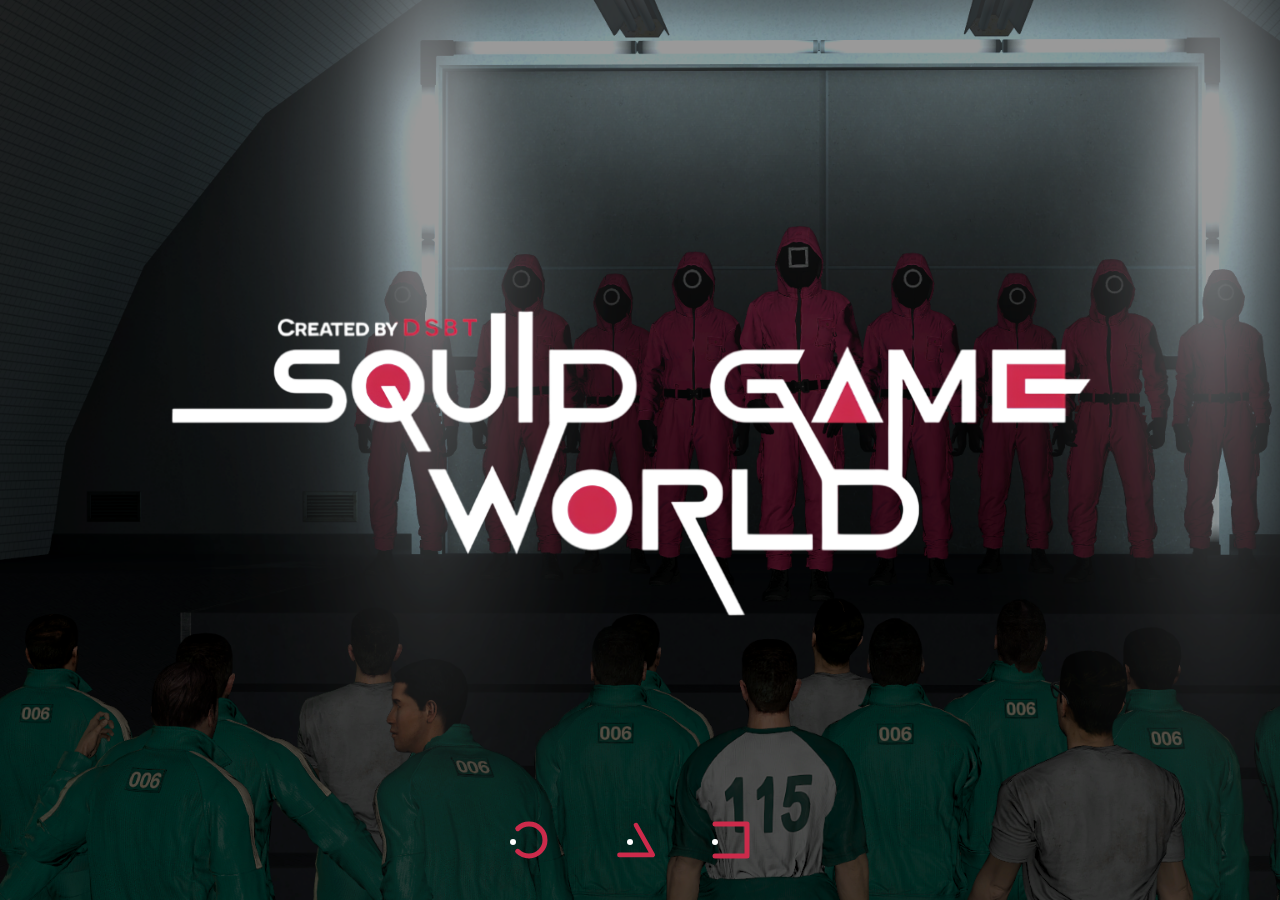
<file: load.html>
<!--load.html-->
<!DOCTYPE html>
<html lang="en">
<head>
  <meta charset="UTF-8" />
  <meta name="viewport" content="width=device-width, initial-scale=1.0" />
  <meta http-equiv="X-UA-Compatible" content="ie=edge" />
  
  <!-- Chargement dynamique de votre CSS principal -->
  <script type="text/javascript">
    document.write(
      '<link rel="stylesheet" href="css/main.css?' + Math.random() + '">'
    );
  </script>
  
  <!-- Autres feuilles de style -->
  <link href="https://fonts.googleapis.com/css?family=Ubuntu|Ubuntu+Condensed|Ubuntu+Mono&display=swap" rel="stylesheet"/>
  <link rel="stylesheet" href="ico.css">
  <link rel="stylesheet" href="anno.css">
  <link rel="stylesheet" href="bloc.css">
  
  <title>LE TIRE</title>

  <!-- Styles pour l’annonce en haut et le logo sous <main> -->
  <style>
/* Centre l’image au milieu de la fenêtre et la fixe */
.image-banner {
  position: fixed;
  top: 50%;
  left: 50%;
  transform: translate(-50%, -50%);
  /* facultatif : limiter la taille si besoin */
  /* max-width: 90vw; */
  /* z-index pour être sûr qu’elle passe au-dessus de tout */
  z-index: 100;
}

/* Place les shapes en bas, centré horizontalement */
.shapes-container {
  position: fixed;
  bottom: 20px;      /* espace de 20px depuis le bas */
  left: 50%;
  transform: translateX(-50%);
  display: flex;     /* pour espacer automatiquement les SVG */
  gap: 15px;         /* écart entre chaque loader */
  z-index: 100;
}

/* Si vous voulez que les SVG gardent leur taille, sinon ajustez dans .loader */
.loader svg {
  width: 40px;
  height: 40px;
}



    .photoroom-logo {
      max-width: 500px;
      width: 100%;
      height: auto;
      display: inline-block;
    }

  </style>
</head>
<body>
  <div class="background"></div>
  <div class="overhaul"></div>

  <!-- Votre message/annonce -->
  <div id="announcement">
    <!-- Contenu injecté via JS-->
  </div>

  <!--div id="debug"></div-->

<main>
  <!-- Affichage de l'image principale (bannière) -->
  <div class="image-banner">
    <img src="png-Photoroom.png" alt="Photoroom Logo" class="banner-img">
  </div>

  <!-- Les trois formes SVG alignées à gauche juste sous l'image -->
  <div class="shapes-container">
    <div class="loader">
      <svg viewBox="0 0 80 80">
        <circle id="test" cx="40" cy="40" r="32"></circle>
      </svg>
    </div>
    <div class="loader triangle">
      <svg viewBox="0 0 86 80">
        <polygon points="43 8 79 72 7 72"></polygon>
      </svg>
    </div>
    <div class="loader">
      <svg viewBox="0 0 80 80">
        <rect x="8" y="8" width="64" height="64"></rect>
      </svg>
    </div>
  </div>
</main>


  <!-- Scripts -->
  <script src="js/lib/jquery-3.4.1.min.js"></script>
  <script type="text/javascript">
    document.write(
      '<script src="js/config.js?' + Math.random() + '"><\/script>'
    );
    document.write(
      '<script src="js/main.js?' + Math.random() + '"><\/script>'
    );
  </script>
</body>
</html>
</file>
<file: css/main.css>
body {
  font-family: "Ubuntu Mono", "Arial";
  margin: 0;
  color: white;
  background-color: black;
}


nav {
  background-color: rgba(0, 0, 0, 0.5);
  padding: 1%;
  overflow: auto;
}
h2 {
  font-size: 1.5em;
  color: rgb(250, 250, 250);
  margin: 0;
}
h1 {
  margin-top: 10px;
}
#title,
#map,
#steamid {
  display: none;
}
#steamid {
  float: right;
}
#announcement {
  position: absolute;
  width: 98%;
  text-align: center;
}
#announcement {
  position: fixed;
  top: 10px;
  left: 50%;
  transform: translateX(-50%);
  z-index: 1000;

  /* Couleur du texte de l’annonce */
  color: #037a76;

  /* — styles optionnels — */
  padding: 8px 16px;
  border-radius: 4px;
  text-align: center;
  font-family: "Ubuntu", sans-serif;
  font-size: 1rem;
}


#history {
  position: absolute;
  text-align: center;
  width: 100%;
  color: rgb(240, 240, 240);
  text-shadow: none;
}
.background {
  z-index: -2;
  width: 100%;
  height: 100%;
  position: fixed;
  background-image: url("../images/default.png");
  background-repeat: no-repeat;
  background-size: cover;
}
.overhaul {
  z-index: -1;
  width: 100%;
  height: 100%;
  position: fixed;
  background-color: rgba(0, 0, 0, 0.4);
  transition-duration: 1s;
}
.title {
  text-align: center;
  top: 40%;
  width: 100%;
  position: absolute;
  text-shadow: 1px 1px 1px rgba(0, 0, 0, 0.8);
}
.under-nav {
  left: 0;
  bottom: 0;
  position: absolute;
  width: 70%;
  height: 3%;
  background-color: rgba(0, 0, 0, 0.5);
}
.loading-box {
  right: 0;
  bottom: 0;
  position: absolute;
  width: 30%;
  height: 15%;
  background-color: rgba(0, 0, 0, 0.5);
}
</file>
<file: ico.css>
html {
  -webkit-font-smoothing: antialiased;
}
* {
  box-sizing: border-box;
}
*:before, *:after {
  box-sizing: border-box;
}
body {
  min-height: 100vh;
  background: #ffffff;
  display: flex;
  justify-content: center;
  align-items: center;
}
.loader {
  --path: #cc2b4b;
  --dot: #ffffff;
  --duration: 3s;
  width: 44px;
  height: 44px;
  position: relative;
  display: inline-block;
  margin: 0 16px;
}
.loader:before {
  content: "";
  width: 6px;
  height: 6px;
  border-radius: 50%;
  position: absolute;
  display: block;
  background: var(--dot);
  top: 37px;
  left: 19px;
  transform: translate(-18px, -18px);
  -webkit-animation: dotRect var(--duration) cubic-bezier(0.785, 0.135, 0.15, 0.86) infinite;
          animation: dotRect var(--duration) cubic-bezier(0.785, 0.135, 0.15, 0.86) infinite;
}
.loader svg {
  display: block;
  width: 100%;
  height: 100%;
}
.loader svg rect,
.loader svg polygon,
.loader svg circle {
  fill: none;
  stroke: var(--path);
  stroke-width: 10px;
  stroke-linejoin: round;
  stroke-linecap: round;
}
.loader svg polygon {
  stroke-dasharray: 145 76 145 76;
  stroke-dashoffset: 0;
  -webkit-animation: pathTriangle var(--duration) cubic-bezier(0.785, 0.135, 0.15, 0.86) infinite;
          animation: pathTriangle var(--duration) cubic-bezier(0.785, 0.135, 0.15, 0.86) infinite;
}
.loader svg rect {
  stroke-dasharray: 192 64 192 64;
  stroke-dashoffset: 0;
  -webkit-animation: pathRect 3s cubic-bezier(0.785, 0.135, 0.15, 0.86) infinite;
          animation: pathRect 3s cubic-bezier(0.785, 0.135, 0.15, 0.86) infinite;
}
.loader svg circle {
  stroke-dasharray: 150 50 150 50;
  stroke-dashoffset: 75;
  -webkit-animation: pathCircle var(--duration) cubic-bezier(0.785, 0.135, 0.15, 0.86) infinite;
          animation: pathCircle var(--duration) cubic-bezier(0.785, 0.135, 0.15, 0.86) infinite;
}
.loader.triangle {
  width: 48px;
}
.loader.triangle:before {
  left: 21px;
  transform: translate(-10px, -18px);
  -webkit-animation: dotTriangle var(--duration) cubic-bezier(0.785, 0.135, 0.15, 0.86) infinite;
          animation: dotTriangle var(--duration) cubic-bezier(0.785, 0.135, 0.15, 0.86) infinite;
}

@-webkit-keyframes pathTriangle {
  33% {
    stroke-dashoffset: 74;
  }
  66% {
    stroke-dashoffset: 147;
  }
  100% {
    stroke-dashoffset: 221;
  }
}

@keyframes pathTriangle {
  33% {
    stroke-dashoffset: 74;
  }
  66% {
    stroke-dashoffset: 147;
  }
  100% {
    stroke-dashoffset: 221;
  }
}
@-webkit-keyframes dotTriangle {
  33% {
    transform: translate(0, 0);
  }
  66% {
    transform: translate(10px, -18px);
  }
  100% {
    transform: translate(-10px, -18px);
  }
}
@keyframes dotTriangle {
  33% {
    transform: translate(0, 0);
  }
  66% {
    transform: translate(10px, -18px);
  }
  100% {
    transform: translate(-10px, -18px);
  }
}
@-webkit-keyframes pathRect {
  25% {
    stroke-dashoffset: 64;
  }
  50% {
    stroke-dashoffset: 128;
  }
  75% {
    stroke-dashoffset: 192;
  }
  100% {
    stroke-dashoffset: 256;
  }
}
@keyframes pathRect {
  25% {
    stroke-dashoffset: 64;
  }
  50% {
    stroke-dashoffset: 128;
  }
  75% {
    stroke-dashoffset: 192;
  }
  100% {
    stroke-dashoffset: 256;
  }
}
@-webkit-keyframes dotRect {
  25% {
    transform: translate(0, 0);
  }
  50% {
    transform: translate(18px, -18px);
  }
  75% {
    transform: translate(0, -36px);
  }
  100% {
    transform: translate(-18px, -18px);
  }
}
@keyframes dotRect {
  25% {
    transform: translate(0, 0);
  }
  50% {
    transform: translate(18px, -18px);
  }
  75% {
    transform: translate(0, -36px);
  }
  100% {
    transform: translate(-18px, -18px);
  }
}
@-webkit-keyframes pathCircle {
  25% {
    stroke-dashoffset: 125;
  }
  50% {
    stroke-dashoffset: 175;
  }
  75% {
    stroke-dashoffset: 225;
  }
  100% {
    stroke-dashoffset: 275;
  }
}
@keyframes pathCircle {
  25% {
    stroke-dashoffset: 125;
  }
  50% {
    stroke-dashoffset: 175;
  }
  75% {
    stroke-dashoffset: 225;
  }
  100% {
    stroke-dashoffset: 275;
  }
}
</file>
<file: anno.css>
#announcement {
  position: fixed;       /* pour qu’il reste en haut même au scroll */
  top: 10px;             /* distance depuis le haut (ajustez) */
  left: 50%;             /* positionné au milieu de l’écran */
  transform: translateX(-50%); /* recentrage exact */
  z-index: 1000;         /* au-dessus des autres éléments */
  /* — styles optionnels — */
  padding: 8px 16px;
  color: #fff;
  border-radius: 4px;
  text-align: center;
  font-family: "Ubuntu", sans-serif;
  font-size: 1rem;
}
</file>
<file: bloc.css>
.image-banner {
  width: 100%;
  text-align: center;
  margin-bottom: 1rem; /* espace entre l'image et les formes */
}

.banner-img {
  width: 100%;   /* s'adapte à la largeur dispo */
  max-width: 960px; /* ajuste selon la taille de ton image */
  height: auto;
}

.shapes-container {
  display: flex;
  flex-direction: row;
  justify-content: flex-start; /* aligné à gauche */
  align-items: center;
  gap: 1rem;
  margin-left: 0; /* collé au bord gauche */
  margin-top: 0;  /* Aucun espacement au-dessus */
}

.loader {
  /* tes styles pour le SVG, exemple */
  width: 60px;
  height: 60px;
}
</file>
